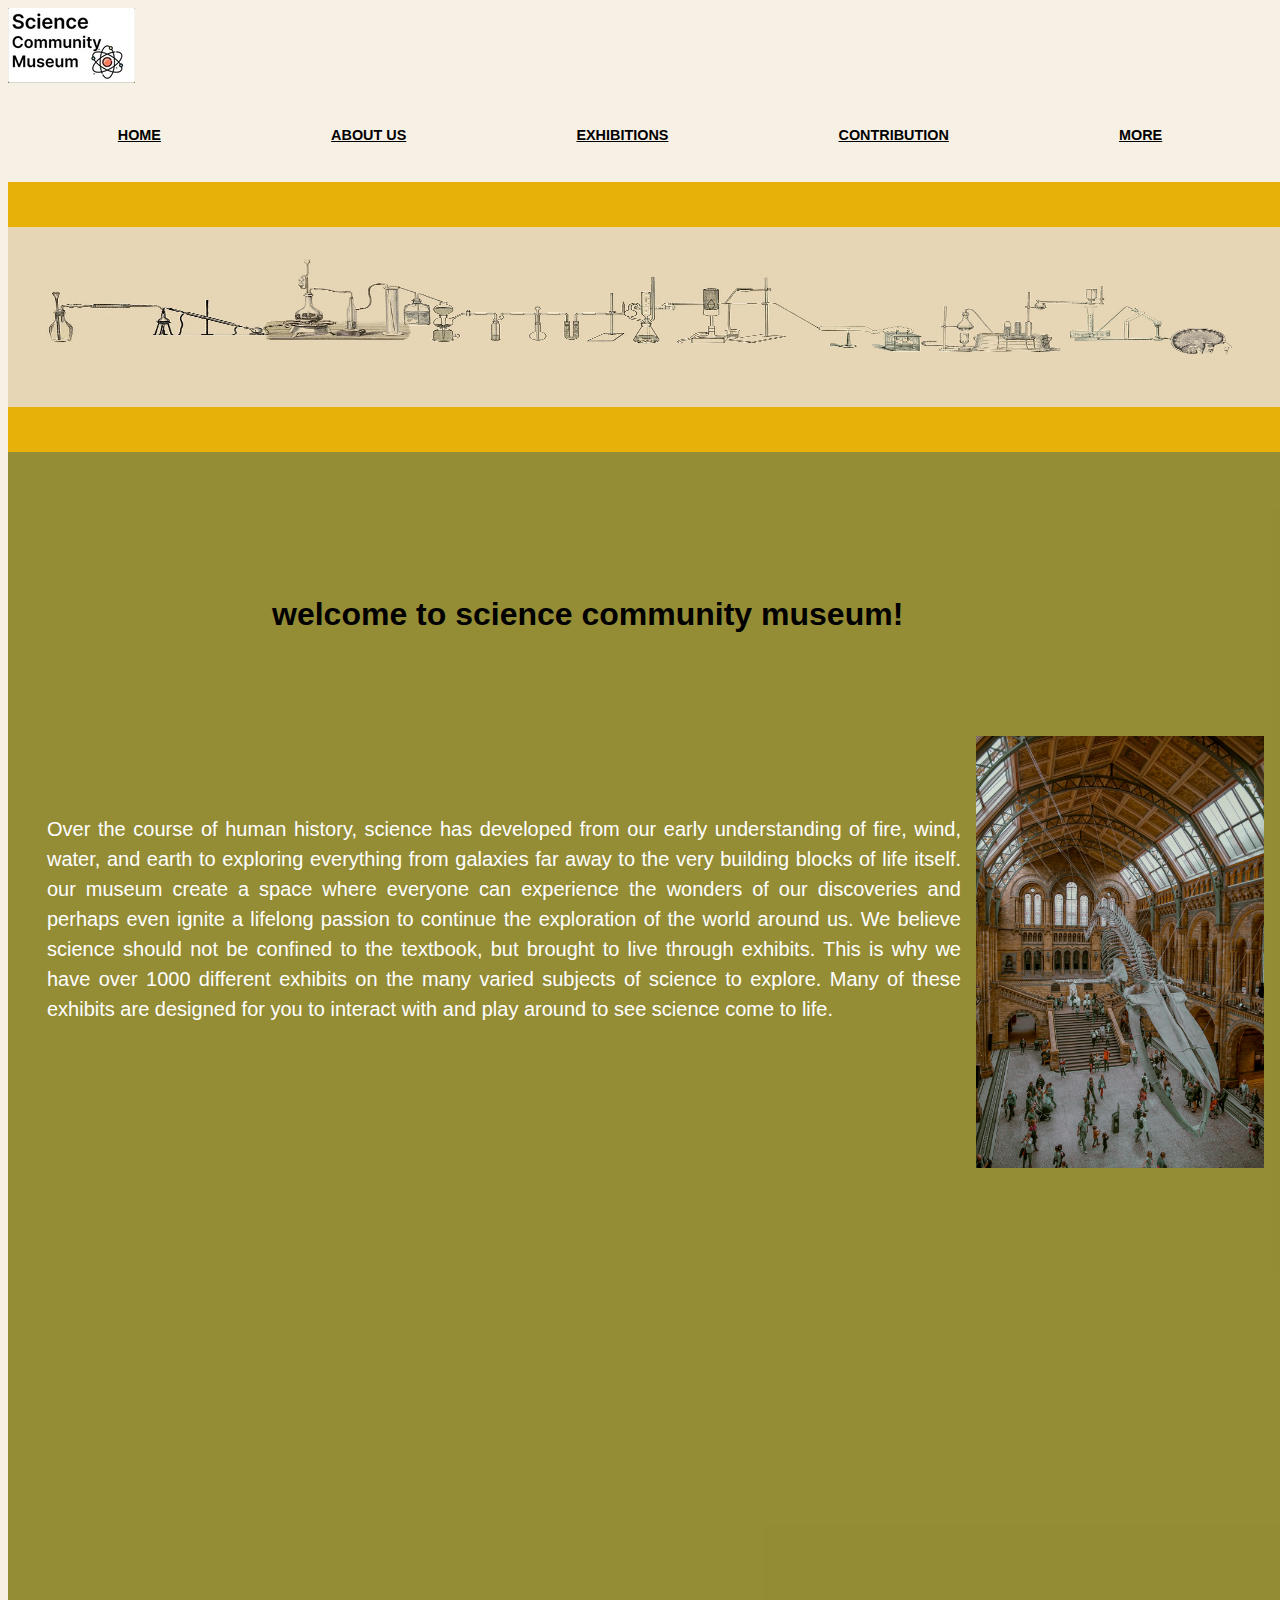
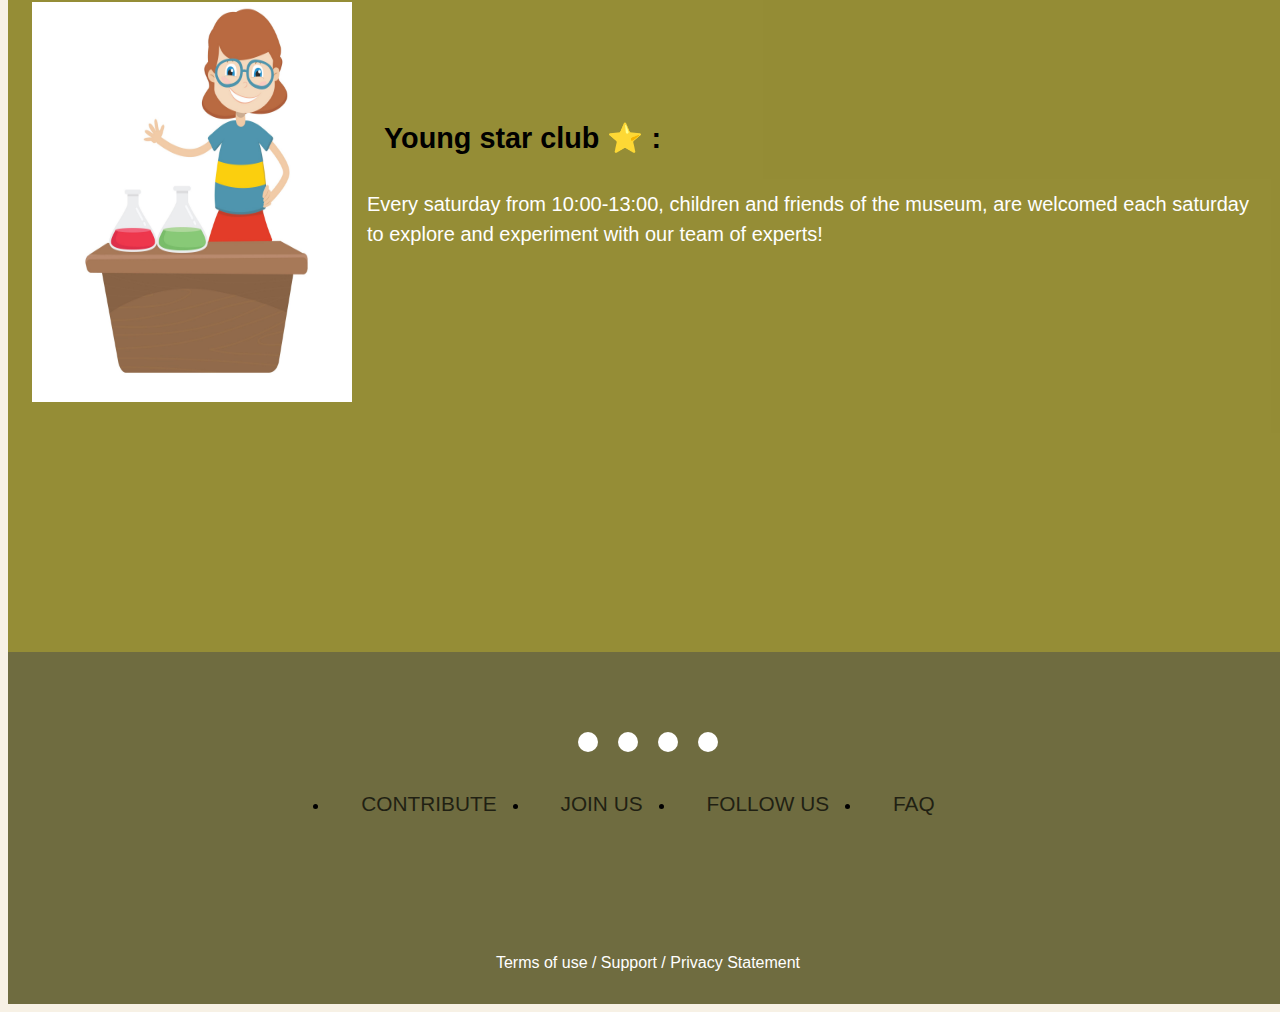
<file: index.html>
<!DOCTYPE html>
<html lang="en">
    <head>
        <meta charset="UTF-8" />
        <meta  name="viewport" content="width=device-width, initial-scale=1.0"/>
        <meta name="description" content="welcome to science community museum">
        <link rel="stylesheet" type="text/css" href="./css/style.css"/>
        <link rel="stylesheet" href="https://cdnjs.cloudflare.com/ajax/libs/font-awesome/6.5.1/css/all.min.css" integrity="sha512-DTOQO9RWCH3ppGqcWaEA1BIZOC6xxalwEsw9c2QQeAIftl+Vegovlnee1c9QX4TctnWMn13TZye+giMm8e2LwA==" crossorigin="anonymous" referrerpolicy="no-referrer" />
        <script type="module" src="main.js"></script>
        <title> HOME</title>
    </head>

    <body>
        <header>
            <div class="logo-container">
              <img src="./assets_images/museum-logo-2.jpg" alt="Science Logo" class="header-img">
            </div>
            <nav class="banner">
                <a href="index.html" class="banner-button">HOME</a>
                <a href="contact.html" class="banner-button">ABOUT US</a>
                <a href="exibithion.html" class="banner-button">EXHIBITIONS</a>
                <a href="contribution.html" class="banner-button">CONTRIBUTION</a>
                <a href="documents.html" class="banner-button">MORE</a>
                
            </nav>
        </header>
       
        <!--the page banner-->
        <main>
           <section>
              <div class="container">
                    <img src="./assets_images/lab-512503_1920.jpg" alt="the tools evolution in science, from taught to result" class="container-div-img" >
                </div>
            </section>
            <!--main content-->
            <section>
                <article class="main-content">
                    <h2> welcome to science community museum!</h2>
                    <p class="container-text">
                        Over the course of human history, science has developed from our early understanding of fire, wind, water, and earth to exploring everything from galaxies far away to the very building blocks of life itself.
                        our museum create a space where everyone can experience the wonders of our discoveries and perhaps even ignite a lifelong passion to continue the exploration of the world around us.
                        We believe science should not be confined to the textbook, but brought to live through exhibits. This is why we have over 1000 different exhibits on the many varied subjects of science to explore. Many of these exhibits are designed for you to interact with and play around to see science come to life.
                   </p>
                   <img src="./assets_images/toa-heftiba-412579.jpg" alt="skeleton of a prehistoric amphibien,exhibited on the ceiling of a museum" class="img-section-s">
                </article>
            </section>
        <!--section2 main Content-->
            <section>
                <article class="main-content">
                      <img src="./assets_images/teacher-2816112.jpg" alt="animation image of a colorful girl, making a science experiment" class="img-section-l">
                      <h3>Young star club ⭐️ :</h3>
                      <p class="container-text">
                         Every saturday  from 10:00-13:00, children and friends of the museum, are welcomed each saturday to explore and experiment with our team of experts!
                      </p>
                </article>
            </section>
        </main>
        <!--the footer-->
        <footer>
            <div class="footer">
                <!--<img src="../assets_images/museum logo.jpg" alt="museum logo">-->
            </div>
            <div class="footer-container">
                <div class="socialIcons">
                    <a href=""><i class="fa-brands fa-facebook"></i></a>
                    <a href=""><i class="fa-brands fa-instagram"></i></a>
                    <a href=""><i class="fa-brands fa-youtube"></i></a>
                    <a href=""><i class="fa-brands fa-twitter"></i></a>
                </div>
                <div class="footerNav">
                    <ul>
                         <li><a href="">CONTRIBUTE</a></li>
                         <li><a href="">JOIN US</a></li>
                         <li><a href="">FOLLOW US</a></li>
                         <li><a href="">FAQ</a></li>
                    </ul>
                </div>  
            </div>
            <div class="footerBottom">
                <p>Terms of use /  Support / Privacy Statement </p>
            </div>
        </footer>
    </body>







</html>
</file>
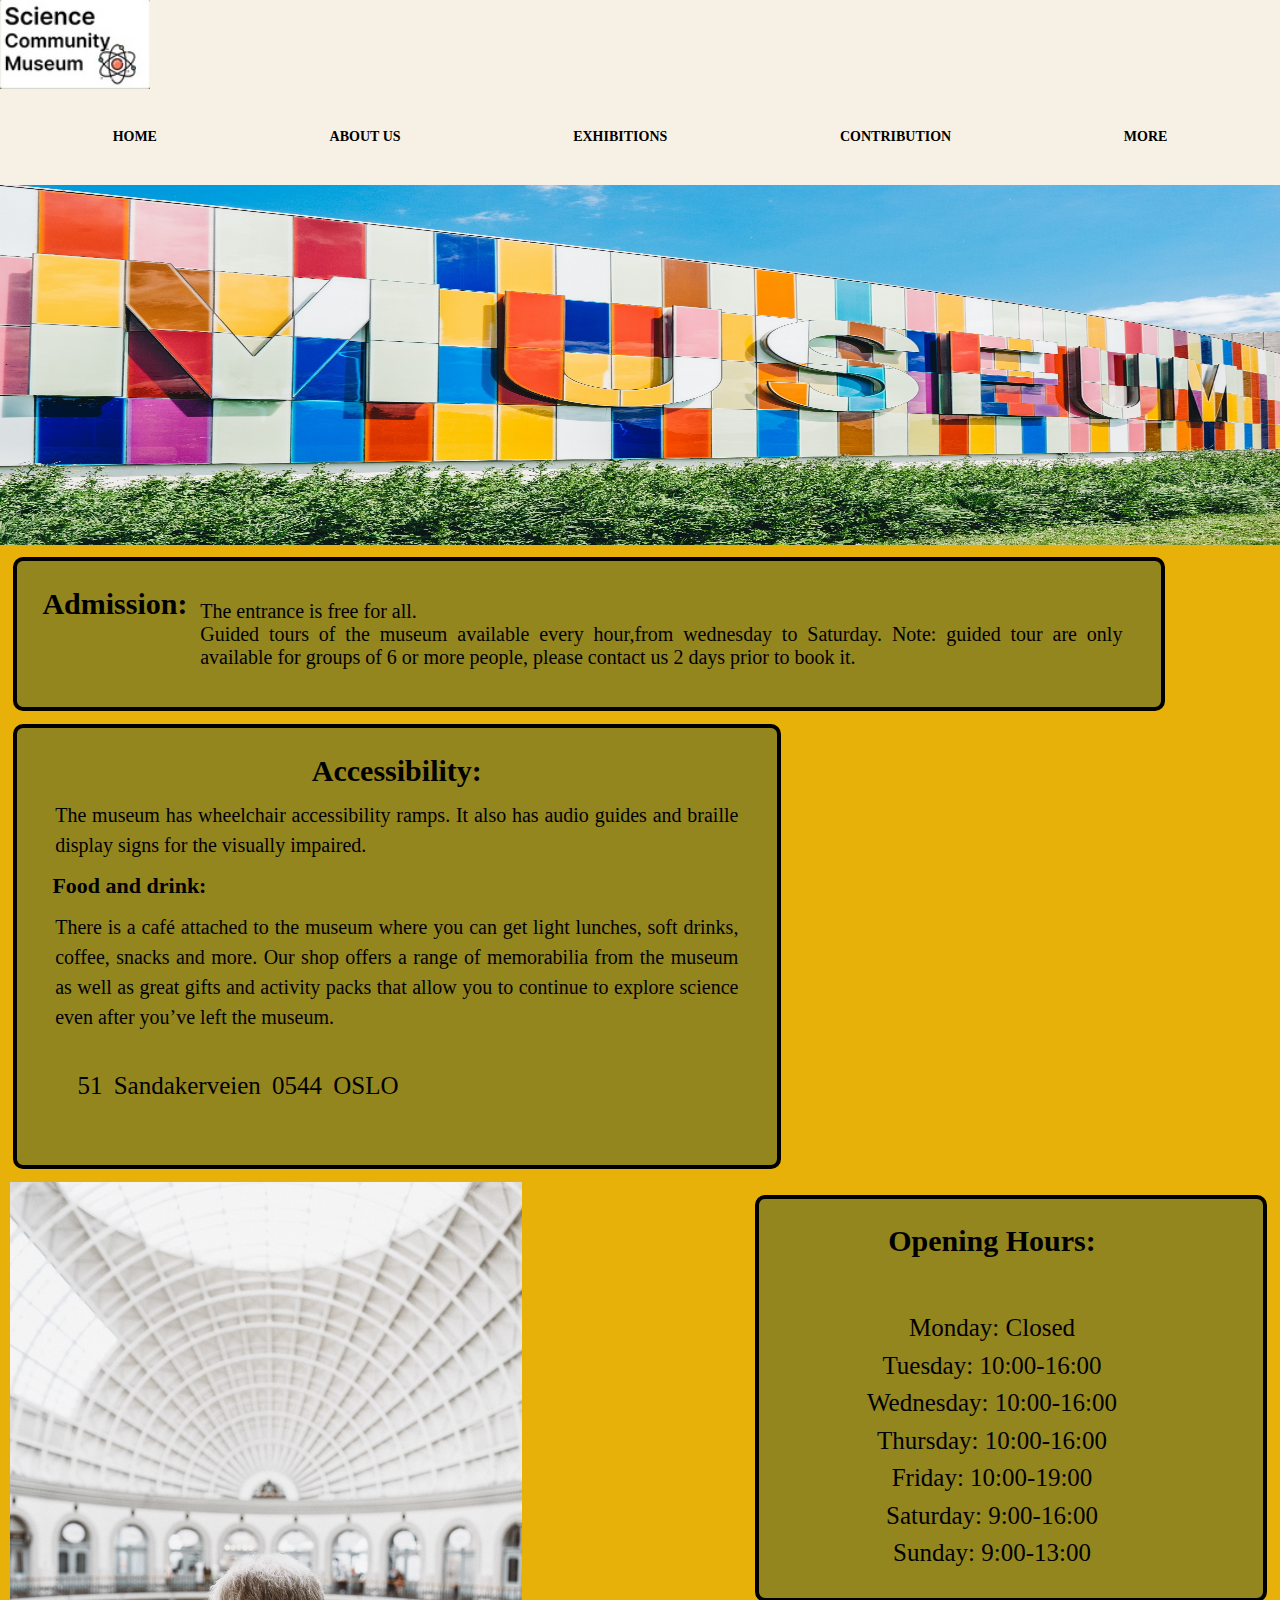
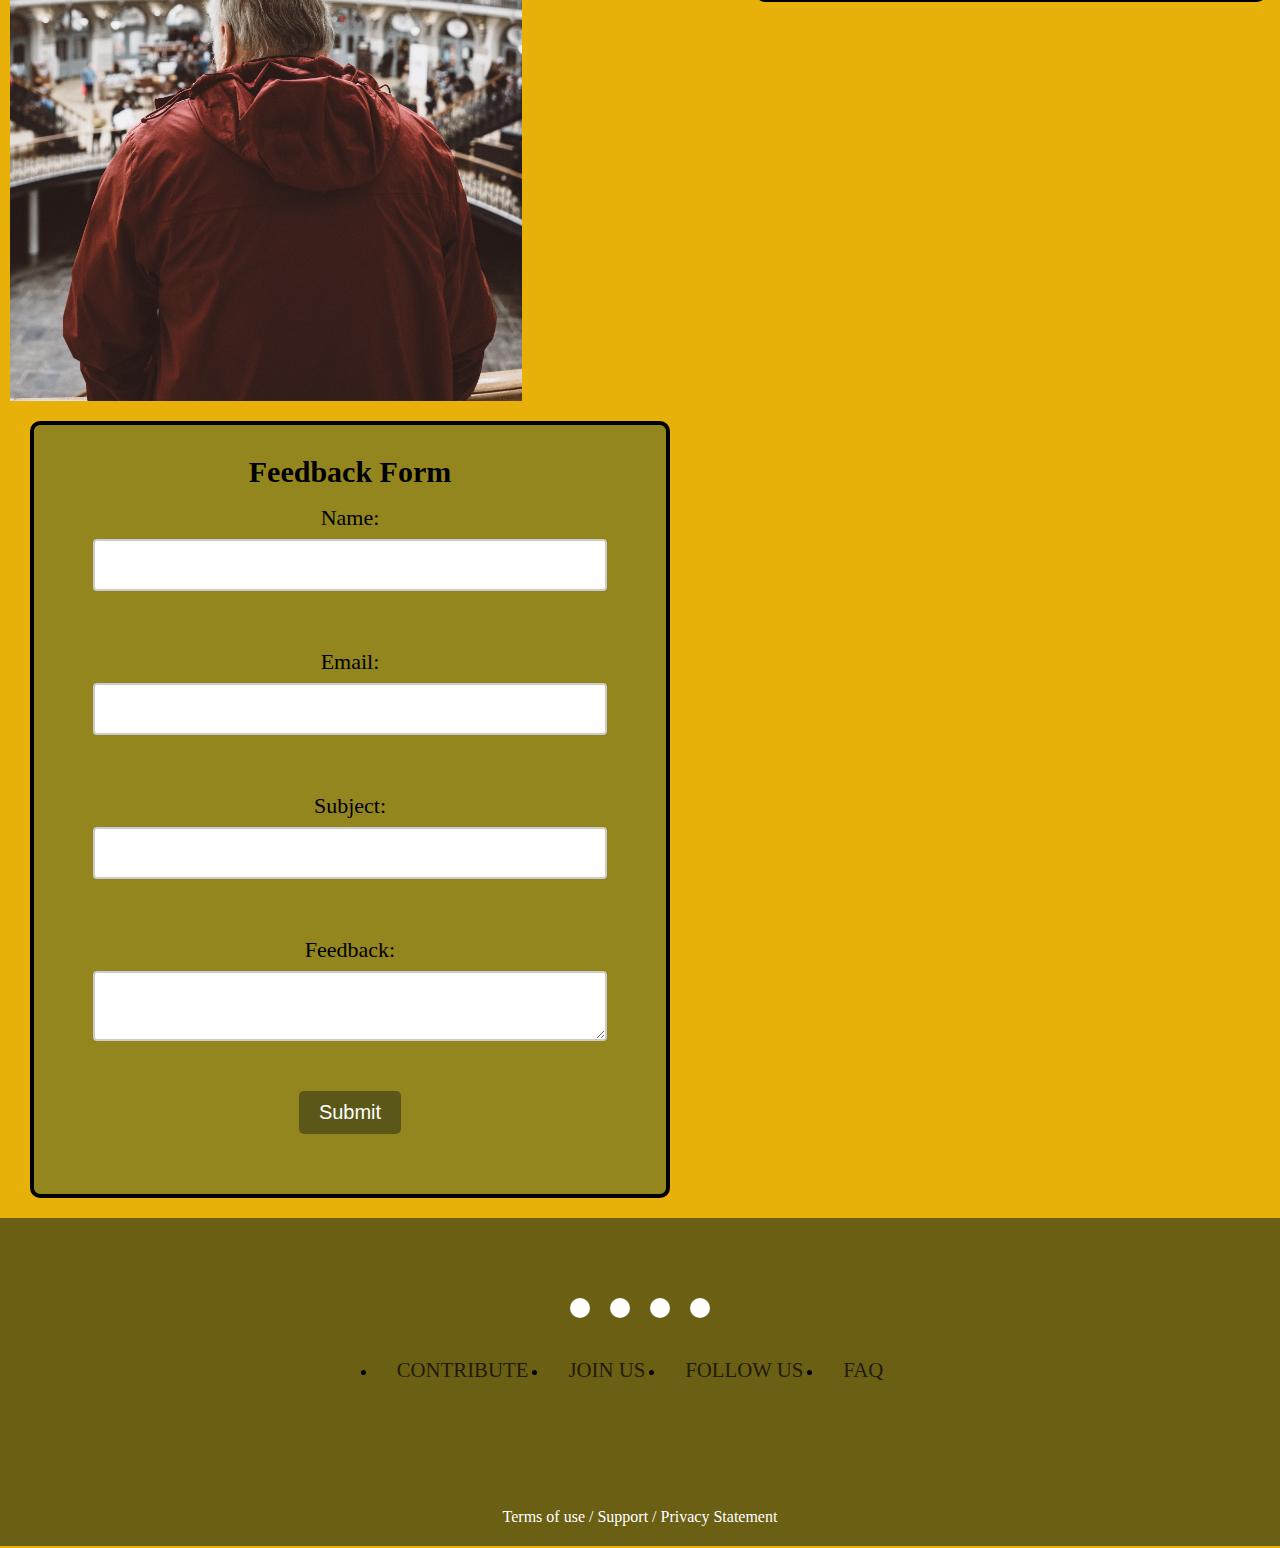
<file: contact.html>
<!DOCTYPE html>
<html lang="en">
    <head>
        <meta charset="UTF-8" />
        <meta  name="viewport" content="width=device-width, initial-scale=1.0"/>
        <meta name="description" content="Information">
        <link rel="stylesheet" type="text/css" href="./css/contact.css"/>
        <link rel="stylesheet" href="https://cdnjs.cloudflare.com/ajax/libs/font-awesome/6.5.1/css/all.min.css" integrity="sha512-DTOQO9RWCH3ppGqcWaEA1BIZOC6xxalwEsw9c2QQeAIftl+Vegovlnee1c9QX4TctnWMn13TZye+giMm8e2LwA==" crossorigin="anonymous" referrerpolicy="no-referrer" />
        <title> Contact Us</title>
        <script type="module" src="main.js"></script>
    </head>
    <body>
    
    <header>
        <div class="logo-container">
            <img src="./assets_images/museum-logo-2.jpg" alt="science community museum logo" class="header-img" />
        </div>
        <nav class="banner">
            <a href="index.html" class="banner-button">HOME</a>
            <a href="contact.html" class="banner-button">ABOUT US</a>
            <a href="exibithion.html" class="banner-button">EXHIBITIONS</a>
            <a href="contribution.html" class="banner-button">CONTRIBUTION</a>
            <a href="documents.html" class="banner-button">MORE</a>
            
        </nav>
    </header>
   <!--<body>--> 
    <section>
       <div class="museum-container">
            <img src="./assets_images/scott-webb-102825.jpg" alt="multicolor museum facade" class="img-facade">
        </div>
    </section>
            <div class="text-box-container-a">
                <h2>Admission:</h2>
                <p>
                    The entrance is free for all.<br>
                    Guided tours of the museum available every hour,from wednesday to Saturday.
                    Note: guided tour are only available for groups of 6 or more people, please  contact us 2 days prior to book it.
                </p>
            </div>
            <div class="text-box-container-b">
                <h2>Accessibility:</h2>
                <p> 
                    The museum has wheelchair accessibility ramps. It also has audio guides and braille display signs for the visually impaired.<br> 
                </p>
                <h3>Food and drink:</h3>
                <p>
                    There is a café attached to the museum where you can get light lunches, soft drinks, coffee, snacks and more.
                    Our shop offers a range of memorabilia from the museum as well as great gifts and activity packs that allow you to continue to explore science even after you’ve left the museum.
                </p>
                <div class="text-icon">
                    <i class='fas fa-map-marker-alt' ></i>
                    <p> 51 Sandakerveien
                        0544 OSLO
                    </p>
                </div>
            </div>
            <div class="text-box-container-c">
                <h2>Opening Hours:</h2>
                <p> 
                    Monday: Closed <br>
                    Tuesday: 10:00-16:00 <br>
                    Wednesday: 10:00-16:00 <br>
                    Thursday: 10:00-16:00 <br>
                    Friday: 10:00-19:00 <br>
                    Saturday: 9:00-16:00 <br>
                    Sunday: 9:00-13:00 <br>
                </p>
            </div>
            <div class="img-museum">
                <img src="./assets_images/luke-ellis-craven-400722.jpg" alt="we see an older man standing form the back " class="img-man">
            </div>

        <section class="form">
            <div class="form-container">
                <h2>Feedback Form</h2>
                <form action="/submit-form" method="post">
                        <div class="form-group">
                            <label for="name">Name:</label>
                            <input type="text" id="name" name="name" required>
                        </div>
                        <div class="form-group">
                            <label for="email">Email:</label>
                            <input type="email" id="email" name="email" required>
                        </div>
                        <div class="form-group">
                            <label for="subject">Subject:</label>
                            <input type="subject" id="subject" name="subject" required>
                        </div>
                        <div class="form-group">
                            <label for="feedback">Feedback:</label>
                            <textarea id="feedback" name="feedback" required></textarea>
                        </div>
                        <div class="form-group">
                            <input type="submit" value="Submit" class="submit-button">
                        </div>
                    </form>
                </div>
            
            </div>
        </section>



  <!--the footer-->
  <footer>
    <div class="footer">
        <!--<img src="../assets_images/museum logo.jpg" alt="museum logo">-->
    </div>
    <div class="footer-container">
        <div class="socialIcons">
            <a href=""><i class="fa-brands fa-facebook"></i></a>
            <a href=""><i class="fa-brands fa-instagram"></i></a>
            <a href=""><i class="fa-brands fa-youtube"></i></a>
            <a href=""><i class="fa-brands fa-twitter"></i></a>
        </div>
        <div class="footerNav">
            <ul>
                 <li><a href="">CONTRIBUTE</a></li>
                 <li><a href="">JOIN US</a></li>
                 <li><a href="">FOLLOW US</a></li>
                 <li><a href="">FAQ</a></li>
            </ul>
        </div>  
    </div>
    <div class="footerBottom">
        <p>Terms of use /  Support / Privacy Statement </p>
    </div>
</footer>
</body>

</html>
</file>
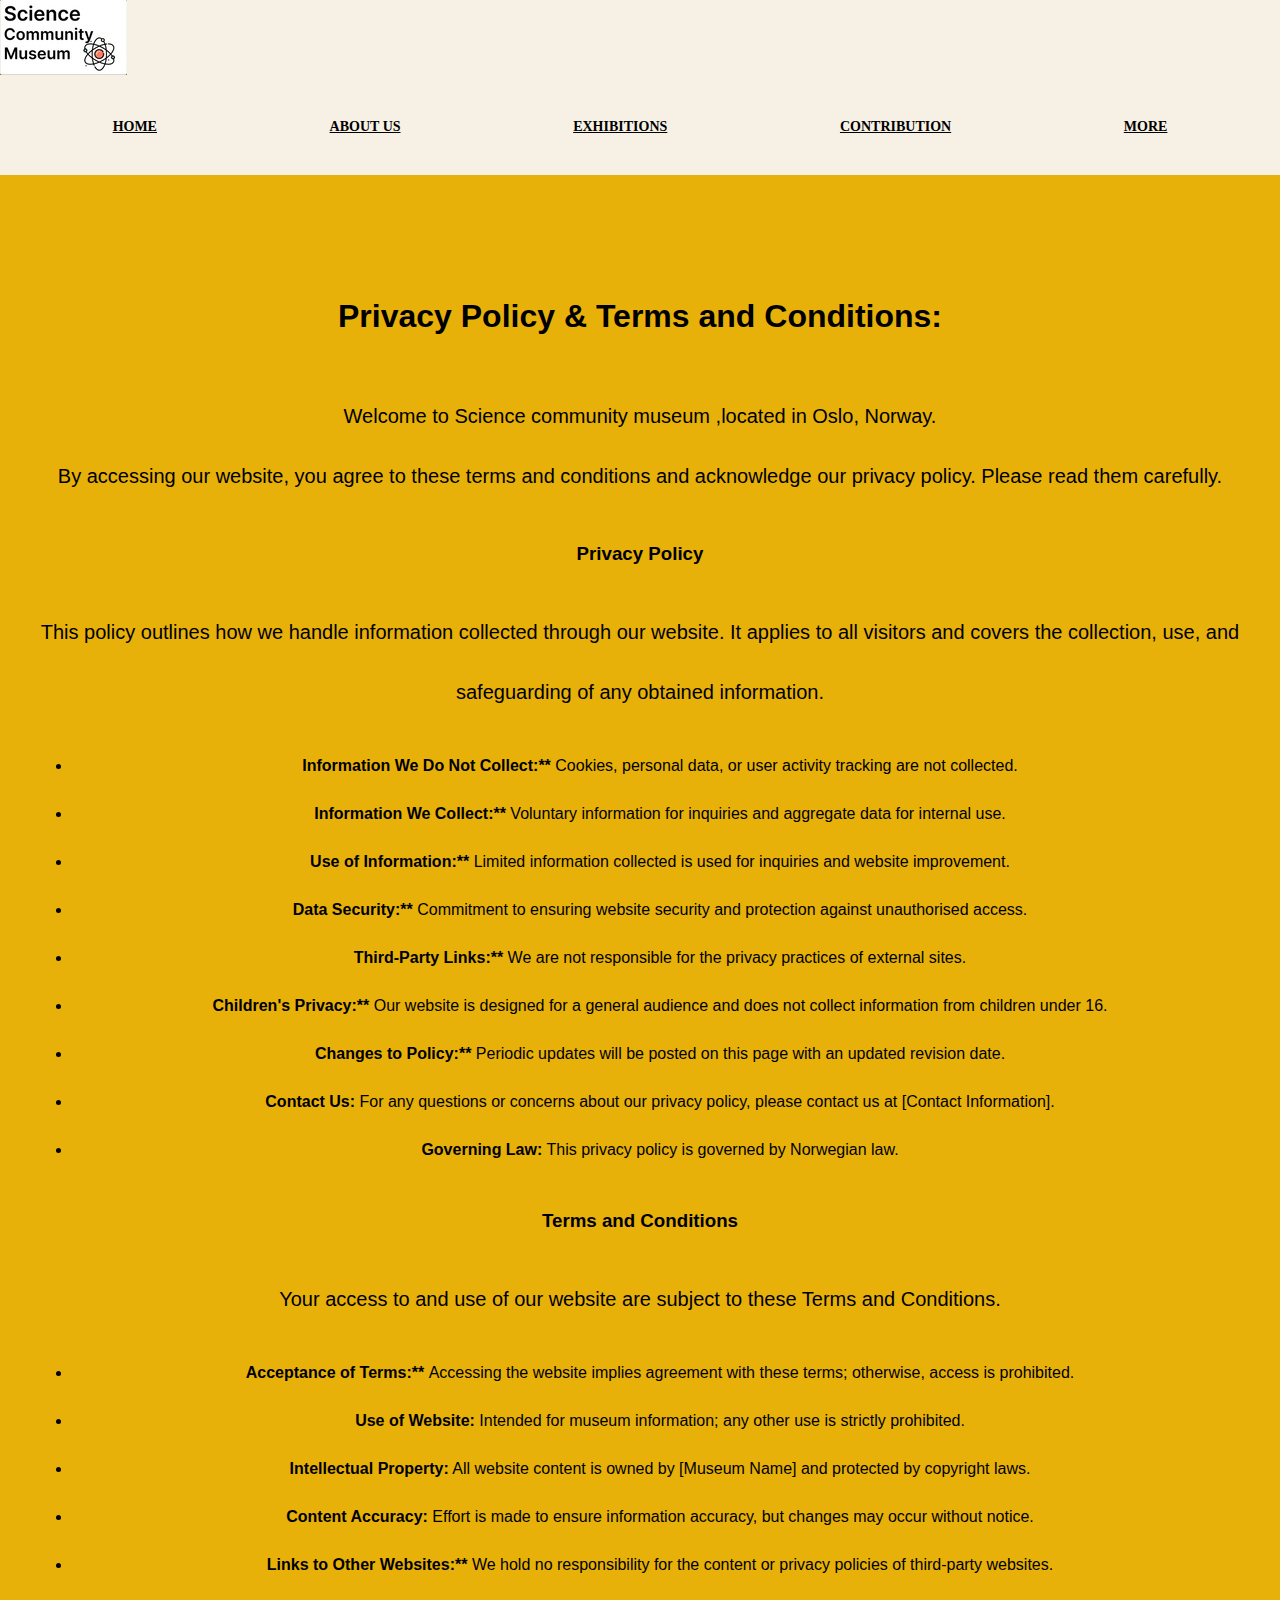
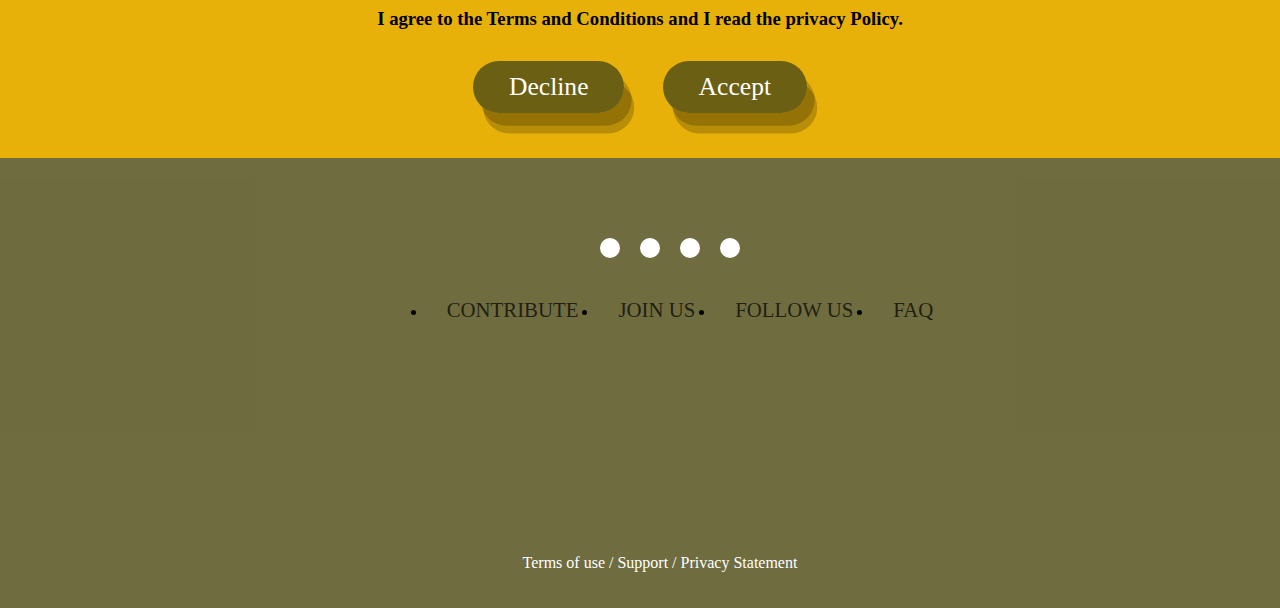
<file: documents.html>
<!DOCTYPE html>
<html lang="en">
    <head>
        <meta charset="UTF-8" />
        <meta  name="viewport" content="width=device-width, initial-scale=1.0"/>
        <meta name="description" content="museum's Terms and conditions">
        <title> CONTACT US</title>
        <link rel="stylesheet" type="text/css" href="./css/documents.css"/>
        <link rel="stylesheet" href="https://cdnjs.cloudflare.com/ajax/libs/font-awesome/6.5.1/css/all.min.css" integrity="sha512-DTOQO9RWCH3ppGqcWaEA1BIZOC6xxalwEsw9c2QQeAIftl+Vegovlnee1c9QX4TctnWMn13TZye+giMm8e2LwA==" crossorigin="anonymous" referrerpolicy="no-referrer" />
        <script type="module" src="main.js"></script>
    </head>
    <body>
        <header>
            <img src="./assets_images/museum-logo-2.jpg" alt="Science Logo" class="header-img">
            <div class="nav-div">
            <nav class="banner">
                <a href="index.html" class="banner-button">HOME</a>
                <a href="contact.html" class="banner-button">ABOUT US</a>
                <a href="exibithion.html" class="banner-button">EXHIBITIONS</a>
                <a href="contribution.html" class="banner-button">CONTRIBUTION</a>
                <a href="documents.html" class="banner-button">MORE</a>
                
            </nav>
            </div>
        </header>
        <main>
            <article class="texts">
                <h1>Privacy Policy & Terms and Conditions:</h1>
                <p>
                    Welcome to Science community museum ,located in Oslo, Norway.<br>By accessing our website, you agree to these terms and conditions and acknowledge our privacy policy. Please read them carefully.
                </p>
                <section class="terms">
                    <h3>Privacy Policy</h3>
                    <p> 
                        This policy outlines how we handle information collected through our website. It applies to all visitors and covers the collection, use, and safeguarding of any obtained information.
                    </p>
                    <ul>
                        <li><strong>Information We Do Not Collect:**</strong>  Cookies, personal data, or user activity tracking are not collected.</li>
                        <li><strong>Information We Collect:**</strong> Voluntary information for inquiries and aggregate data for internal use.</li>
                        <li><strong>Use of Information:**</strong> Limited information collected is used for inquiries and website improvement.</li>
                        <li><strong>Data Security:**</strong> Commitment to ensuring website security and protection against unauthorised access.</li>
                        <li><strong>Third-Party Links:**</strong> We are not responsible for the privacy practices of external sites.</li>
                        <li><strong>Children's Privacy:**</strong> Our website is designed for a general audience and does not collect information from children under 16.</li>
                        <li><strong>Changes to Policy:**</strong> Periodic updates will be posted on this page with an updated revision date.</li>
                        <li><strong>Contact Us:</strong> For any questions or concerns about our privacy policy, please contact us at [Contact Information].</li>
                        <li><strong>Governing Law:</strong>  This privacy policy is governed by Norwegian law.</li>

                    </ul>
                </section>
                <section class="terms">
                    <h3>Terms and Conditions</h3>
                    <p>
                        Your access to and use of our website are subject to these Terms and Conditions.
                    </p>
                    <ul>
                        <li><strong> Acceptance of Terms:** </strong> Accessing the website implies agreement with these terms; otherwise, access is prohibited.</li>
                        <li><strong> Use of Website:</strong> Intended for museum information; any other use is strictly prohibited.</li>
                        <li><strong> Intellectual Property:</strong> All website content is owned by [Museum Name] and protected by copyright laws.</li>
                        <li><strong> Content Accuracy:</strong> Effort is made to ensure information accuracy, but changes may occur without notice.</li>
                        <li><strong> Links to Other Websites:**</strong> We hold no responsibility for the content or privacy policies of third-party websites.</li>
                    </ul>
                </section>
            </article>

                <section2>
                    <h3>I agree to the Terms and Conditions and I read the privacy Policy. </h3>
                        <div class="button-container">
                           <div class="decline-btn">Decline</div>
                          <div class="accept-btn">Accept</div>
                        </div>
                </section2>
        </main>

        <footer>
            <div class="footer">
                <!--<img src="../assets_images/museum logo.jpg" alt="museum logo">-->
            </div>
            <div class="footer-container">
                <div class="socialIcons">
                    <a href=""><i class="fa-brands fa-facebook"></i></a>
                    <a href=""><i class="fa-brands fa-instagram"></i></a>
                    <a href=""><i class="fa-brands fa-youtube"></i></a>
                    <a href=""><i class="fa-brands fa-twitter"></i></a>
                </div>
                <div class="footerNav">
                    <ul>
                         <li><a href="">CONTRIBUTE</a></li>
                         <li><a href="">JOIN US</a></li>
                         <li><a href="">FOLLOW US</a></li>
                         <li><a href="">FAQ</a></li>
                    </ul>
                </div>  
            </div>
            <div class="footerBottom">
                <p>Terms of use /  Support / Privacy Statement </p>
            </div>
        </footer>
</html>
</file>
<file: css/style.css>
*{
    margin: 0;
    padding: 0;
    box-sizing: border-box;
}
.root{
    font-size: 1rem;
}
body{
    font-family: Verdana, Geneva, Tahoma, sans-serif;
    background-color:#F7F1E5;
    width: 100%;
    height: auto; 
    padding: 0.5rem;
}
/* top header */
.header {
   display: flex;
   justify-content: space-between;
   align-items: center;
   padding: 0.6rem 10%;
   width: 100vw;
   height:3.7rem;
}

/* menu section */

nav {
    display: flex;
    flex-flow: row nowrap;
    justify-content: space-evenly;
    background-color: #F7F1E5;
}
.nav a {
   text-align: center;
   cursor: pointer;
   border-left: 1px;
   text-transform: uppercase;
   text-decoration: none;
   padding: 0.25rem 0.5rem;
   
   
}

.nav-banner{

    display: flex;
    flex-flow: row nowrap;
    justify-content: space-evenly;
    padding: 10px;
    align-items: center;
    justify-content: flex-end;
    height: 1.8rem;
    width: 7.5rem ;
}

.banner-buttons-div{
   width: 6.25rem;
    display: flex;
    align-items: center;

} 

.banner a {
   border-radius: 5px;
   color: black;
   font-size: 0.9rem;
   font-weight: bold;
   padding: 0.6rem 1.9rem;
   text-align: center;
   transition: background-color 0.3s ease;
   margin-right: 2.1rem;
   margin: 30px;
   justify-content: space-evenly;
   
}


.banner-button:hover {
    background-color: #898121E5;
}

/* container */

.container{
    width: 100vw;
    height: 30vh;
    align-items: center;
    display: flex;
   background-color: #e7b10a;
    
}
/* main content */

.main-content{
   background-color: #898121E5;
   height: auto;
   width: 100vw;
   display: flex;
   justify-content: space-between;
   align-items: center;
   padding: 1.5rem;
   text-align: center;
}
.main-content-img{
    max-width: 100%;
    height: auto;

}
.main-content h2{
    font-size: 2rem;
    margin-bottom: 35vw;
    text-align: center;
    margin-block-start: -8rem;
    display: inline-flex;
    margin-left: 15rem;
   
}
    
.main-content-p{
flex: 1;
text-align: justify;
padding: 2rem;

}
/* image */
.container-div-img{
    width: 100vw;
    height: 20vh;
    display: flex;
}
.img-section{
   /* max-height: 150px;*/
    width: 80px;
    height: 250px;
    display: inline; 
   /* justify-content: flex-end;*/ 
}
.img-section-s{
    width: 18rem;
    height: auto;
    position: relative;
    margin-top: 100px;
}
.img-section-l{
    width: 20rem;
    height: 25rem;
    position: relative;
}
.container-text{
    font-family: Verdana, Geneva, Tahoma, sans-serif;
    align-items: relative;
    color: #fff;
    font-size: 20px;
    text-align: justify;
    text-align: ;
}
.main-content h3{
    text-align: center;
    font-size: 1.8rem;
    margin-left: 1rem;
    margin-bottom: 3rem;
    line-height: 1.5;
    text-align: justify;
   display: inline-block;
}
.main-content p{
    display: flex;
    margin-top: 50px;
    justify-content: center;
    text-align: justify;
    line-height: 1.5;
    margin: 15px;
    margin-top: 3rem;
}

/* footer section */
.footer{
    
    display: flex;
    justify-content: center;
    align-items: center;
}
.footer-container{
    width: 100vw;
    height: 30vh;
    padding: 70px 30px 20px;
    background-color: #4C4B16CC;
}
.socialIcons{
    display: flex;
    justify-content: center;
}
.socialIcons a {
    text-decoration: none;
    padding: 10px;
    background-color: white;
    margin: 10px;
    border-radius: 50%;
}
.socialIcons a i{
    font-size: 2em;
    color: #898121E5;
    opacity: 0.9;
}
/* hover effect on social media Icons*/
.socialIcons a:hover{
    background-color: #898121E5;
    transition: 0.5s;
}
.socialIcons a:hover i{
    color: white;
    transition: 0.5s;
}
.footerNav{
    margin: 30px 0;
}
.footerNav ul{
    display: flex;
    justify-content: center;
}
.footerNav ul li a{
    color: black;
    margin: 2rem;
    text-decoration: none;
    font-size: 1.3em;
    opacity: 0.7;
    transition: 0.5s;
}
.footerNav ul li a:hover{
opacity: 0.5;
}
.footerBottom{
    width: 100vw;
    background-color: #4C4B16CC;
    padding: 2rem;
    text-align: center;
}
.footerBottom p{
    color: white;
}

/* documents.html styling*/
main
article{
    margin: 0;
    padding: 0;
    padding-top: 25px;
    justify-content: center;
    text-align: center;
    min-height: 100vh;

}
button{
    align-items: center;
    justify-content: center;
    display: flexbox;
}
button red-btn{
    display: flex;
    justify-content: center;
}


/* Media Queries (for tablet and mobile) */
@media screen and (min-width: 768px) and (max-width: 1023px){
    *{
        margin: 0;
        padding: 0;
        box-sizing: border-box;
    }
    .root{
        font-size: 1rem;
    }
    body{
        font-family: Verdana, Geneva, Tahoma, sans-serif;
        background-color:#F7F1E5;
        width: 100%;
        height: auto; 
        padding: 0.5rem;
    }
    /* top header */
    .header {
       display: flex;
       justify-content: space-between;
       align-items: center;
       padding: 0.6rem 10%;
       width: 100vw;
       height:3.7rem;
    }
    
    /* menu section */
    
    nav {
        display: flex;
        flex-flow: row nowrap;
        justify-content: space-evenly;
        background-color: #F7F1E5;
    }
    .nav a {
       text-align: center;
       cursor: pointer;
       border-left: 1px;
       text-transform: uppercase;
       text-decoration: none;
       padding: 0.25rem 0.5rem;
       
       
    }
    
    .nav-banner{
    
        display: flex;
        flex-flow: row nowrap;
        justify-content: space-evenly;
        padding: 10px;
        align-items: center;
        justify-content: flex-end;
        height: 1.8rem;
        width: 7.5rem ;
    }
    
    .banner-buttons-div{
       width: 6.25rem;
        display: flex;
        align-items: center;
    
    } 
    
    .banner a {
       border-radius: 5px;
       color: black;
       font-size: 0.9rem;
       font-weight: bold;
       padding: 0.6rem 1.9rem;
       text-align: center;
       transition: background-color 0.3s ease;
       margin-right: 2.1rem;
       margin: 30px;
       justify-content: space-evenly;
       
    }
    
    
    .banner-button:hover {
        background-color: #898121E5;
    }
    
    /* container */
    
    .container{
        width: 100vw;
        height: 30vh;
        align-items: center;
        display: flex;
       background-color: #e7b10a;
        
    }
    /* main content */
    
    .main-content{
       background-color: #898121E5;
       height: auto;
       width: 100vw;
       display: flex;
       justify-content: space-between;
       align-items: center;
       padding: 1.5rem;
    }
    .main-content-img{
        max-width: 100%;
        height: auto;
    
    }
    .main-content h2{
        font-size: 2rem;
        margin-bottom: 35vw;
        text-align: center;
        margin-block-start: -8rem;
        position: absolute;
        margin-left: 15rem;
       
    }
        
    .main-content-p{
    flex: 1;
    text-align: justify;
    padding: 2rem;
    
    }
    /* image */
    .container-div-img{
        width: 100vw;
        height: 20vh;
        display: flex;
    }
    .img-section{
       /* max-height: 150px;*/
        width: 80px;
        height: 250px;
        display: inline; 
       /* justify-content: flex-end;*/ 
    }
    .img-section-s{
        width: 18rem;
        height: auto;
        position: relative;
        margin-top: 100px;
    }
    .img-section-l{
        width: 20rem;
        height: 25rem;
        position: relative;
    }
    .container-text{
        font-family: Verdana, Geneva, Tahoma, sans-serif;
        align-items: relative;
        color: #fff;
        font-size: 20px;
        text-align: justify;
    }
    .main-content h3{
        text-align: center;
        font-size: 1.8rem;
        margin-left: 1rem;
        margin-bottom: 3rem;
        line-height: 1.5;
        margin-block-start: -5rem;
        position: absolute;
        margin-left: 22rem;
    }
    .main-content p{
        display: flex;
        margin-top: 50px;
        justify-content: center;
        text-align: justify;
        line-height: 1.5;
        margin: 15px;
        margin-top: 3rem;
    }
    
    /* footer section */
    .footer{
        
        display: flex;
        justify-content: center;
        align-items: center;
    }
    .footer-container{
        width: 100vw;
        height: 30vh;
        padding: 70px 30px 20px;
        background-color: #4C4B16CC;
    }
    .socialIcons{
        display: flex;
        justify-content: center;
    }
    .socialIcons a {
        text-decoration: none;
        padding: 10px;
        background-color: white;
        margin: 10px;
        border-radius: 50%;
    }
    .socialIcons a i{
        font-size: 2em;
        color: #898121E5;
        opacity: 0.9;
    }
    /* hover effect on social media Icons*/
    .socialIcons a:hover{
        background-color: #898121E5;
        transition: 0.5s;
    }
    .socialIcons a:hover i{
        color: white;
        transition: 0.5s;
    }
    .footerNav{
        margin: 30px 0;
    }
    .footerNav ul{
        display: flex;
        justify-content: center;
    }
    .footerNav ul li a{
        color: black;
        margin: 2rem;
        text-decoration: none;
        font-size: 1.3em;
        opacity: 0.7;
        transition: 0.5s;
    }
    .footerNav ul li a:hover{
    opacity: 0.5;
    }
    .footerBottom{
        width: 100vw;
        background-color: #4C4B16CC;
        padding: 2rem;
        text-align: center;
    }
    .footerBottom p{
        color: white;
    }
    
    /* documents.html styling*/
    main
    article{
        margin: 0;
        padding: 0;
        padding-top: 25px;
        justify-content: center;
        text-align: center;
        min-height: 100vh;
    
    }
    button{
        align-items: center;
        justify-content: center;
        display: flexbox;
    }
    button red-btn{
        display: flex;
        justify-content: center;
    }
    
}


/* desktop */
@media screen and (min-width: 1280px){
    *{
        margin: 0;
        padding: 0;
        box-sizing: border-box;
    }
    .root{
        font-size: 1rem;
    }
    body{
        font-family: Verdana, Geneva, Tahoma, sans-serif;
        background-color:#F7F1E5;
        width: 100%;
        height: auto; 
        padding: 0.5rem;
    }
    /* top header */
    .header {
       display: flex;
       justify-content: space-between;
       align-items: center;
       padding: 0.6rem 10%;
       width: 100vw;
       height:3.7rem;
    }
    
    /* menu section */
    
    nav {
        display: flex;
        flex-flow: row nowrap;
        justify-content: space-evenly;
        background-color: #F7F1E5;
    }
    .nav a {
       text-align: center;
       cursor: pointer;
       border-left: 1px;
       text-transform: uppercase;
       text-decoration: none;
       padding: 0.25rem 0.5rem;
       
       
    }
    
    .nav-banner{
    
        display: flex;
        flex-flow: row nowrap;
        justify-content: space-evenly;
        padding: 10px;
        align-items: center;
        justify-content: flex-end;
        height: 1.8rem;
        width: 7.5rem ;
    }
    
    .banner-buttons-div{
       width: 6.25rem;
        display: flex;
        align-items: center;
    
    } 
    
    .banner a {
       border-radius: 5px;
       color: black;
       font-size: 0.9rem;
       font-weight: bold;
       padding: 0.6rem 1.9rem;
       text-align: center;
       transition: background-color 0.3s ease;
       margin-right: 2.1rem;
       margin: 30px;
       justify-content: space-evenly;
       
    }
    
    
    .banner-button:hover {
        background-color: #898121E5;
    }
    
    /* container */
    
    .container{
        width: 100vw;
        height: 30vh;
        align-items: center;
        display: flex;
       background-color: #e7b10a;
        
    }
    /* main content */
    
    .main-content{
       background-color: #898121E5;
       height: auto;
       width: 100vw;
       display: flex;
       justify-content: space-between;
       align-items: center;
       padding: 1.5rem;
    }
    .main-content-img{
        max-width: 100%;
        height: auto;
    
    }
    .main-content h2{
        font-size: 2rem;
        margin-bottom: 35vw;
        text-align: center;
        margin-block-start: -8rem;
        position: absolute;
        margin-left: 15rem;
       
    }
        
    .main-content-p{
    flex: 1;
    text-align: justify;
    padding: 2rem;
    
    }
    /* image */
    .container-div-img{
        width: 100vw;
        height: 20vh;
        display: flex;
    }
    .img-section{
       /* max-height: 150px;*/
        width: 80px;
        height: 250px;
        display: inline; 
       /* justify-content: flex-end;*/ 
    }
    .img-section-s{
        width: 18rem;
        height: auto;
        position: relative;
        margin-top: 100px;
    }
    .img-section-l{
        width: 20rem;
        height: 25rem;
        position: relative;
    }
    .container-text{
        font-family: Verdana, Geneva, Tahoma, sans-serif;
        align-items: relative;
        color: #fff;
        font-size: 20px;
        text-align: justify;
    }
    .main-content h3{
        text-align: center;
        font-size: 1.8rem;
        margin-left: 1rem;
        margin-bottom: 3rem;
        line-height: 1.5;
        margin-block-start: -5rem;
        position: absolute;
        margin-left: 22rem;
    }
    .main-content p{
        display: flex;
        margin-top: 50px;
        justify-content: center;
        text-align: justify;
        line-height: 1.5;
        margin: 15px;
        margin-top: 3rem;
    }
    
    /* footer section */
    .footer{
        
        display: flex;
        justify-content: center;
        align-items: center;
    }
    .footer-container{
        width: 100vw;
        height: 30vh;
        padding: 70px 30px 20px;
        background-color: #4C4B16CC;
    }
    .socialIcons{
        display: flex;
        justify-content: center;
    }
    .socialIcons a {
        text-decoration: none;
        padding: 10px;
        background-color: white;
        margin: 10px;
        border-radius: 50%;
    }
    .socialIcons a i{
        font-size: 2em;
        color: #898121E5;
        opacity: 0.9;
    }
    /* hover effect on social media Icons*/
    .socialIcons a:hover{
        background-color: #898121E5;
        transition: 0.5s;
    }
    .socialIcons a:hover i{
        color: white;
        transition: 0.5s;
    }
    .footerNav{
        margin: 30px 0;
    }
    .footerNav ul{
        display: flex;
        justify-content: center;
    }
    .footerNav ul li a{
        color: black;
        margin: 2rem;
        text-decoration: none;
        font-size: 1.3em;
        opacity: 0.7;
        transition: 0.5s;
    }
    .footerNav ul li a:hover{
    opacity: 0.5;
    }
    .footerBottom{
        width: 100vw;
        background-color: #4C4B16CC;
        padding: 2rem;
        text-align: center;
    }
    .footerBottom p{
        color: white;
    }
    
    /* documents.html styling*/
    main
    article{
        margin: 0;
        padding: 0;
        padding-top: 25px;
        justify-content: center;
        text-align: center;
        min-height: 100vh;
    
    }
    button{
        align-items: center;
        justify-content: center;
        display: flexbox;
    }
    button red-btn{
        display: flex;
        justify-content: center;
    }
    
}
</file>
<file: css/contact.css>
*{
    margin: 0;
    padding: 0;
    box-sizing: border-box;
   
}

body{
    align-items: center;
    background: #E7B10A;
}

.header {
    display: flex;
    justify-content: space-between;
    align-items: center;
    width: 100%;
    height: 20vh;
    background-color: #F7F1E5; 
}

.logo-container{
    background: #F7F1E5;
}
.header-img{
    width: 150px;
    height: auto;
    display: block;
}

/*nav bar*/
nav{
    display: flex;
    flex-flow: row nowrap;
    justify-content: space-evenly;
    background-color: #F7F1E5;
}
 
.nav a {
    text-align: center;
    cursor: pointer;
    border-left: 1px;
    text-transform: uppercase;
    text-decoration: none;
    padding: 0.25rem 0.5rem;
 }

.nav-banner{
 
    display: flex;
    flex-flow: row nowrap;
    justify-content: space-evenly;
    padding: 10px;
    align-items: center;
    justify-content: flex-end;
    height: 10vh;
    width: 30vh ;
}

.banner-buttons-div{
    width: 100px;
    display: flex;
    align-items: center;

 } 

.banner-button{
    background-color: #F7F1E5;
    border-radius: 5px;
    color: black;
    font-size: 14px;
    font-weight: bold;
    padding: 10px 30px;
    text-decoration: none;
    transition: background-color 0.3s ease;
    margin-right: 35px;
    margin: 30px;
    justify-content: space-evenly;
}

.banner-button:hover {
     background-color: #898121E5;
}

.museum-container{
    width: 100vw;
    height: 40vh;
    display: flex;
    justify-content: space-between;
   
}


.img-facade{
    width: 100%;
    height: 100%;
    display: flex;
    justify-content: center;
    align-items: center;
}
.img-man{
    width: 40%;
    display: flex;
    justify-content: center;
    align-items: center;
    margin: 10px;
}

.text-box-container-a{
    display: flex;
    width: 90%;
    border-radius: 10px;
    border: 4px solid hsl(0, 0%, 0%);
    padding: 2%;
    margin: 1vw;
    background-color: #898121E5;
}
.text-box-container-a h2,
.text-box-container-b h2,
.text-box-container-c h2{
    font-size: 30px;
    margin-bottom: 10px;
    text-align: center;
    justify-content:center;
}

.text-box-container-a p{
    text-align: center;
    margin: 1vw;
    font-size: 20px;
    text-align: justify;
}
.text-box-container-b{
    display: flexbox;
    width: 60%; 
    height: auto;
    border-radius: 10px;
    border: 4px solid #000;
    padding: 2%;
    margin: 1vw; 
    background-color: #898121E5;

}
.text-box-container-b p{
    text-align: justify;
    margin: 1vw;
    font-size: 20px;
    line-height: 1.5;
}
.text-box-container-b h3{
    font-size: 22px;
    text-align: justify;
    margin: 10px;
}

.text-icon p{
    font-size: 25px;
    text-align: justify;
    margin: 20px;
    padding: 15px;
    line-height: 1.5;
    word-spacing: 5px;

}
.text-icon i{
    font-size: 30px;
    position: absolute;
    margin: 1vh

    
}
.text-box-container-c{
    display: flexbox;
    overflow: hidden;
    width: 40%;
    border-radius: 10px;
    border: 4px solid #000;
    padding-right: 3vw;
    margin: 1%;
    background-color: #898121E5;
    float: right;
    position: static;
   
   
}
.text-box-container-c h2{
    justify-content: center;
    align-items: center;
    padding: 2vw;

}
.text-box-container-c p{
    text-align: center;
    margin: 2vw;
    font-size: 25px;
    line-height: 1.5;
    align-items: center;
    display: flexbox;
}

.form-container{
    width: 50%;
    border-radius: 10px;
    border: 4px solid #000;
    padding: 30px;
    text-align: center;
    padding-left: -10px;
    background-color: #898121E5;
    margin: 20px;
    position:relative;
    left: 10px;
   
}
.form-container h2{
    font-size: 30px;
   margin-bottom: 8px;
  
}
.form-container label{
    font-size: 22px;
}
.form-group{
    display: flex;
    align-items: center;
    justify-content: center;
    margin-bottom: 30px;
    text-align: center;
    flex-direction: column;
    text-align: center;
}


input[type="subject"],
input[type="feedback"],
textarea {
    width: 90%;
    padding: 15px;
    font-size: 16px;
    border-radius: 4px;
    border: 2px solid #ccc;
    margin-bottom: 20px;
}
input[type="text"],
input[type="email"],
textarea{
    width: 90%;
    padding: 15px;
    font-size: 16px;
    border-radius: 4px;
    border: 2px solid #ccc;
    margin-bottom: 20px;
}

/*submit button */

.submit-button{
    padding: 10px 20px;
    font-size: 20px;
    border-radius: 5px ;
    border: none;
    background-color: #4C4B16CC;
    color: white;
    cursor: pointer;
    transition: background-color 0.3s ease;
    justify-content: center;
}

.submit-button:hover {
    background-color: #000;
}
.form-container label{
    text-align: justify;
    line-height: 1;
    margin: 10px;
}


/* footer section */

.footer{

    display: flex;
    justify-content: center;
    align-items: center;
}
.footer-container{
    width: 100%;
    height: 30vh;
    padding: 70px 30px 20px;
    background-color: #4C4B16CC;
    
}
.socialIcons{
    display: flex;
    justify-content: center;
}
.socialIcons a {
    text-decoration: none;
    padding: 10px;
    background-color: white;
    margin: 10px;
    border-radius: 50%;
}
.socialIcons a i{
    font-size: 2em;
    color: #898121E5;
    opacity: 0.9;
}
/* hover effect on social media Icons*/
.socialIcons a:hover{
    background-color: #898121E5;
    transition: 0.5s;
}
.socialIcons a:hover i{
    color: white;
    transition: 0.5s;
}
.footerNav{
    margin: 30px 0;
}
.footerNav ul{
    display: flex;
    justify-content: center;
}
.footerNav ul li a{
    color: black;
    margin: 20px;
    text-decoration: none;
    font-size: 1.3em;
    opacity: 0.7;
    transition: 0.5s;
}
.footerNav ul li a:hover{
opacity: 0.5;
}
.footerBottom{
    width: 100vw;
    background-color: #4C4B16CC;
    padding: 20px;
    text-align: center;
}
.footerBottom p{
    color: white;
}

/* desktop */
@media screen and (min-width: 1280px) {
    *{
        margin: 0;
        padding: 0;
        box-sizing: border-box;
       
    }
    
    body{
        align-items: center;
        background: #E7B10A;
    }
    
    .header {
        display: flex;
        justify-content: space-between;
        align-items: center;
        width: 100%;
        height: 20vh;
        background-color: #F7F1E5; 
    }
    
    .logo-container{
        background: #F7F1E5;
    }
    .header-img{
        width: 150px;
        height: auto;
        display: block;
    }
    
    /*nav bar*/
    nav{
        display: flex;
        flex-flow: row nowrap;
        justify-content: space-evenly;
        background-color: #F7F1E5;
    }
     
    .nav a {
        text-align: center;
        cursor: pointer;
        border-left: 1px;
        text-transform: uppercase;
        text-decoration: none;
        padding: 0.25rem 0.5rem;
     }
    
    .nav-banner{
     
        display: flex;
        flex-flow: row nowrap;
        justify-content: space-evenly;
        padding: 10px;
        align-items: center;
        justify-content: flex-end;
        height: 10vh;
        width: 30vh ;
    }
    
    .banner-buttons-div{
        width: 100px;
        display: flex;
        align-items: center;
    
     } 
    
    .banner-button{
        background-color: #F7F1E5;
        border-radius: 5px;
        color: black;
        font-size: 14px;
        font-weight: bold;
        padding: 10px 30px;
        text-decoration: none;
        transition: background-color 0.3s ease;
        margin-right: 35px;
        margin: 30px;
        justify-content: space-evenly;
    }
    
    .banner-button:hover {
         background-color: #898121E5;
    }
    
    .museum-container{
        width: 100vw;
        height: 40vh;
        display: flex;
        justify-content: space-between;
       
    }
    
    
    .img-facade{
        width: 100%;
        height: 100%;
        display: flex;
        justify-content: center;
        align-items: center;
    }
    .img-man{
        width: 40%;
        display: flex;
        justify-content: center;
        align-items: center;
        margin: 10px;
    }
    
    .text-box-container-a{
        display: flex;
        width: 90%;
        border-radius: 10px;
        border: 4px solid hsl(0, 0%, 0%);
        padding: 2%;
        margin: 1vw;
        background-color: #898121E5;
    }
    .text-box-container-a h2,
    .text-box-container-b h2,
    .text-box-container-c h2{
        font-size: 30px;
        margin-bottom: 10px;
        text-align: center;
        justify-content:center;
    }
    
    .text-box-container-a p{
        text-align: center;
        margin: 1vw;
        font-size: 20px;
        text-align: justify;
    }
    .text-box-container-b{
        display: flexbox;
        width: 60%; 
        height: auto;
        border-radius: 10px;
        border: 4px solid #000;
        padding: 2%;
        margin: 1vw; 
        background-color: #898121E5;
    
    }
    .text-box-container-b p{
        text-align: justify;
        margin: 1vw;
        font-size: 20px;
        line-height: 1.5;
    }
    .text-box-container-b h3{
        font-size: 22px;
        text-align: justify;
        margin: 10px;
    }
    
    .text-icon p{
        font-size: 25px;
        text-align: justify;
        margin: 20px;
        padding: 15px;
        line-height: 1.5;
        word-spacing: 5px;
    
    }
    .text-icon i{
        font-size: 30px;
        position: absolute;
        margin: 1vh
    
        
    }
    .text-box-container-c{
        display: flexbox;
        overflow: hidden;
        width: 40%;
        border-radius: 10px;
        border: 4px solid #000;
        padding-right: 3vw;
        margin: 1%;
        background-color: #898121E5;
        float: right;
        position: static;
       
       
    }
    .text-box-container-c h2{
        justify-content: center;
        align-items: center;
        padding: 2vw;
    
    }
    .text-box-container-c p{
        text-align: center;
        margin: 2vw;
        font-size: 25px;
        line-height: 1.5;
        align-items: center;
        display: flexbox;
    }
    
    .form-container{
        width: 50%;
        border-radius: 10px;
        border: 4px solid #000;
        padding: 30px;
        text-align: center;
        padding-left: -10px;
        background-color: #898121E5;
        margin: 20px;
        position:relative;
        left: 10px;
       
    }
    .form-container h2{
        font-size: 30px;
       margin-bottom: 8px;
      
    }
    .form-container label{
        font-size: 22px;
    }
    .form-group{
        display: flex;
        align-items: center;
        justify-content: center;
        margin-bottom: 30px;
        text-align: center;
        flex-direction: column;
        text-align: center;
    }
    
    
    input[type="subject"],
    input[type="feedback"],
    textarea {
        width: 90%;
        padding: 15px;
        font-size: 16px;
        border-radius: 4px;
        border: 2px solid #ccc;
        margin-bottom: 20px;
    }
    input[type="text"],
    input[type="email"],
    textarea{
        width: 90%;
        padding: 15px;
        font-size: 16px;
        border-radius: 4px;
        border: 2px solid #ccc;
        margin-bottom: 20px;
    }
    
    /*submit button */
    
    .submit-button{
        padding: 10px 20px;
        font-size: 20px;
        border-radius: 5px ;
        border: none;
        background-color: #4C4B16CC;
        color: white;
        cursor: pointer;
        transition: background-color 0.3s ease;
        justify-content: center;
    }
    
    .submit-button:hover {
        background-color: #000;
    }
    .form-container label{
        text-align: justify;
        line-height: 1;
        margin: 10px;
    }
    
    
    /* footer section */
    
    .footer{
    
        display: flex;
        justify-content: center;
        align-items: center;
    }
    .footer-container{
        width: 100%;
        height: 30vh;
        padding: 70px 30px 20px;
        background-color: #4C4B16CC;
        
    }
    .socialIcons{
        display: flex;
        justify-content: center;
    }
    .socialIcons a {
        text-decoration: none;
        padding: 10px;
        background-color: white;
        margin: 10px;
        border-radius: 50%;
    }
    .socialIcons a i{
        font-size: 2em;
        color: #898121E5;
        opacity: 0.9;
    }
    /* hover effect on social media Icons*/
    .socialIcons a:hover{
        background-color: #898121E5;
        transition: 0.5s;
    }
    .socialIcons a:hover i{
        color: white;
        transition: 0.5s;
    }
    .footerNav{
        margin: 30px 0;
    }
    .footerNav ul{
        display: flex;
        justify-content: center;
    }
    .footerNav ul li a{
        color: black;
        margin: 20px;
        text-decoration: none;
        font-size: 1.3em;
        opacity: 0.7;
        transition: 0.5s;
    }
    .footerNav ul li a:hover{
    opacity: 0.5;
    }
    .footerBottom{
        width: 100vw;
        background-color: #4C4B16CC;
        padding: 20px;
        text-align: center;
    }
    .footerBottom p{
        color: white;
    }
    
}
/* Tablet styles  */
@media screen and (min-width: 768px) and (max-width: 1023px){
    *{
        margin: 0;
        padding: 0;
        box-sizing: border-box;
       
    }
    
    body{
        align-items: center;
        background: #E7B10A;
    }
    
    .header {
        display: flex;
        justify-content: space-between;
        align-items: center;
        width: 100%;
        height: 20vh;
        background-color: #F7F1E5; 
    }
    
    .logo-container{
        background: #F7F1E5;
    }
    .header-img{
        width: 150px;
        height: auto;
        display: block;
    }
    
    /*nav bar*/
    nav{
        display: flex;
        flex-flow: row nowrap;
        justify-content: space-evenly;
        background-color: #F7F1E5;
    }
     
    .nav a {
        text-align: center;
        cursor: pointer;
        border-left: 1px;
        text-transform: uppercase;
        text-decoration: none;
        padding: 0.25rem 0.5rem;
     }
    
    .nav-banner{
     
        display: flex;
        flex-flow: row nowrap;
        justify-content: space-evenly;
        padding: 10px;
        align-items: center;
        justify-content: flex-end;
        height: 10vh;
        width: 30vh ;
    }
    
    .banner-buttons-div{
        width: 100px;
        display: flex;
        align-items: center;
    
     } 
    
    .banner-button{
        background-color: #F7F1E5;
        border-radius: 5px;
        color: black;
        font-size: 14px;
        font-weight: bold;
        padding: 10px 30px;
        text-decoration: none;
        transition: background-color 0.3s ease;
        margin-right: 35px;
        margin: 30px;
        justify-content: space-evenly;
    }
    
    .banner-button:hover {
         background-color: #898121E5;
    }
    
    .museum-container{
        width: 100vw;
        height: 40vh;
        display: flex;
        justify-content: space-between;
       
    }
    
    
    .img-facade{
        width: 100%;
        height: 100%;
        display: flex;
        justify-content: center;
        align-items: center;
    }
    .img-man{
        width: 40%;
        display: flex;
        justify-content: center;
        align-items: center;
        margin: 10px;
    }
    
    .text-box-container-a{
        display: flex;
        width: 90%;
        border-radius: 10px;
        border: 4px solid hsl(0, 0%, 0%);
        padding: 2%;
        margin: 1vw;
        background-color: #898121E5;
    }
    .text-box-container-a h2,
    .text-box-container-b h2,
    .text-box-container-c h2{
        font-size: 30px;
        margin-bottom: 10px;
        text-align: center;
        justify-content:center;
    }
    
    .text-box-container-a p{
        text-align: center;
        margin: 1vw;
        font-size: 20px;
        text-align: justify;
    }
    .text-box-container-b{
        display: flexbox;
        width: 60%; 
        height: auto;
        border-radius: 10px;
        border: 4px solid #000;
        padding: 2%;
        margin: 1vw; 
        background-color: #898121E5;
    
    }
    .text-box-container-b p{
        text-align: justify;
        margin: 1vw;
        font-size: 20px;
        line-height: 1.5;
    }
    .text-box-container-b h3{
        font-size: 22px;
        text-align: justify;
        margin: 10px;
    }
    
    .text-icon p{
        font-size: 25px;
        text-align: justify;
        margin: 20px;
        padding: 15px;
        line-height: 1.5;
        word-spacing: 5px;
    
    }
    .text-icon i{
        font-size: 30px;
        position: absolute;
        margin: 1vh
    
        
    }
    .text-box-container-c{
        display: flexbox;
        overflow: hidden;
        width: 40%;
        border-radius: 10px;
        border: 4px solid #000;
        padding-right: 3vw;
        margin: 1%;
        background-color: #898121E5;
        float: right;
        position: static;
       
       
    }
    .text-box-container-c h2{
        justify-content: center;
        align-items: center;
        padding: 2vw;
    
    }
    .text-box-container-c p{
        text-align: center;
        margin: 2vw;
        font-size: 25px;
        line-height: 1.5;
        align-items: center;
        display: flexbox;
    }
    
    .form-container{
        width: 50%;
        border-radius: 10px;
        border: 4px solid #000;
        padding: 30px;
        text-align: center;
        padding-left: -10px;
        background-color: #898121E5;
        margin: 20px;
        position:relative;
        left: 10px;
       
    }
    .form-container h2{
        font-size: 30px;
       margin-bottom: 8px;
      
    }
    .form-container label{
        font-size: 22px;
    }
    .form-group{
        display: flex;
        align-items: center;
        justify-content: center;
        margin-bottom: 30px;
        text-align: center;
        flex-direction: column;
        text-align: center;
    }
    
    
    input[type="subject"],
    input[type="feedback"],
    textarea {
        width: 90%;
        padding: 15px;
        font-size: 16px;
        border-radius: 4px;
        border: 2px solid #ccc;
        margin-bottom: 20px;
    }
    input[type="text"],
    input[type="email"],
    textarea{
        width: 90%;
        padding: 15px;
        font-size: 16px;
        border-radius: 4px;
        border: 2px solid #ccc;
        margin-bottom: 20px;
    }
    
    /*submit button */
    
    .submit-button{
        padding: 10px 20px;
        font-size: 20px;
        border-radius: 5px ;
        border: none;
        background-color: #4C4B16CC;
        color: white;
        cursor: pointer;
        transition: background-color 0.3s ease;
        justify-content: center;
    }
    
    .submit-button:hover {
        background-color: #000;
    }
    .form-container label{
        text-align: justify;
        line-height: 1;
        margin: 10px;
    }
    
    /* footer section */
    
    .footer{
    
        display: flex;
        justify-content: center;
        align-items: center;
    }
    .footer-container{
        width: 100%;
        height: 30vh;
        padding: 70px 30px 20px;
        background-color: #4C4B16CC;
        
    }
    .socialIcons{
        display: flex;
        justify-content: center;
    }
    .socialIcons a {
        text-decoration: none;
        padding: 10px;
        background-color: white;
        margin: 10px;
        border-radius: 50%;
    }
    .socialIcons a i{
        font-size: 2em;
        color: #898121E5;
        opacity: 0.9;
    }
    /* hover effect on social media Icons*/
    .socialIcons a:hover{
        background-color: #898121E5;
        transition: 0.5s;
    }
    .socialIcons a:hover i{
        color: white;
        transition: 0.5s;
    }
    .footerNav{
        margin: 30px 0;
    }
    .footerNav ul{
        display: flex;
        justify-content: center;
    }
    .footerNav ul li a{
        color: black;
        margin: 20px;
        text-decoration: none;
        font-size: 1.3em;
        opacity: 0.7;
        transition: 0.5s;
    }
    .footerNav ul li a:hover{
    opacity: 0.5;
    }
    .footerBottom{
        width: 100vw;
        background-color: #4C4B16CC;
        padding: 20px;
        text-align: center;
    }
    .footerBottom p{
        color: white;
    }
}
/* Mobile styles (max-width: 767px) */
@media screen and (max-width: 767px){
    *{
        margin: 0;
        padding: 0;
        box-sizing: border-box;
       
    }
    
    body{
        align-items: center;
        background: #E7B10A;
    }
    
    .header {
        display: flex;
        justify-content: space-between;
        align-items: center;
        width: 100%;
        height: 20vh;
        background-color: #F7F1E5; 
    }
    
    .logo-container{
        background: #F7F1E5;
    }
    .header-img{
        width: 150px;
        height: auto;
        display: block;
    }
    
    /*nav bar*/
    nav{
        display: flex;
        flex-flow: row nowrap;
        justify-content: space-evenly;
        background-color: #F7F1E5;
    }
     
    .nav a {
        text-align: center;
        cursor: pointer;
        border-left: 1px;
        text-transform: uppercase;
        text-decoration: none;
        padding: 0.25rem 0.5rem;
     }
    
    .nav-banner{
     
        display: flex;
        flex-flow: row nowrap;
        justify-content: space-evenly;
        padding: 10px;
        align-items: center;
        justify-content: flex-end;
        height: 10vh;
        width: 30vh ;
    }
    
    .banner-buttons-div{
        width: 100px;
        display: flex;
        align-items: center;
    
     } 
    
    .banner-button{
        background-color: #F7F1E5;
        border-radius: 5px;
        color: black;
        font-size: 14px;
        font-weight: bold;
        padding: 10px 30px;
        text-decoration: none;
        transition: background-color 0.3s ease;
        margin-right: 35px;
        margin: 30px;
        justify-content: space-evenly;
    }
    
    .banner-button:hover {
         background-color: #898121E5;
    }
    
    .museum-container{
        width: 100vw;
        height: 40vh;
        display: flex;
        justify-content: space-between;
       
    }
    
    
    .img-facade{
        width: 100%;
        height: 100%;
        display: flex;
        justify-content: center;
        align-items: center;
    }
    .img-man{
        width: 40%;
        display: flex;
        justify-content: center;
        align-items: center;
        margin: 10px;
    }
    
    .text-box-container-a{
        display: flex;
        width: 90%;
        border-radius: 10px;
        border: 4px solid hsl(0, 0%, 0%);
        padding: 2%;
        margin: 1vw;
        background-color: #898121E5;
    }
    .text-box-container-a h2,
    .text-box-container-b h2,
    .text-box-container-c h2{
        font-size: 30px;
        margin-bottom: 10px;
        text-align: center;
        justify-content:center;
    }
    
    .text-box-container-a p{
        text-align: center;
        margin: 1vw;
        font-size: 20px;
        text-align: justify;
    }
    .text-box-container-b{
        display: flexbox;
        width: 60%; 
        height: auto;
        border-radius: 10px;
        border: 4px solid #000;
        padding: 2%;
        margin: 1vw; 
        background-color: #898121E5;
    
    }
    .text-box-container-b p{
        text-align: justify;
        margin: 1vw;
        font-size: 20px;
        line-height: 1.5;
    }
    .text-box-container-b h3{
        font-size: 22px;
        text-align: justify;
        margin: 10px;
    }
    
    .text-icon p{
        font-size: 25px;
        text-align: justify;
        margin: 20px;
        padding: 15px;
        line-height: 1.5;
        word-spacing: 5px;
    
    }
    .text-icon i{
        font-size: 30px;
        position: absolute;
        margin: 1vh
    
        
    }
    .text-box-container-c{
        display: flexbox;
        overflow: hidden;
        width: 40%;
        border-radius: 10px;
        border: 4px solid #000;
        padding-right: 3vw;
        margin: 1%;
        background-color: #898121E5;
        float: right;
        position: static;
       
       
    }
    .text-box-container-c h2{
        justify-content: center;
        align-items: center;
        padding: 2vw;
    
    }
    .text-box-container-c p{
        text-align: center;
        margin: 2vw;
        font-size: 25px;
        line-height: 1.5;
        align-items: center;
        display: flexbox;
    }
    
    .form-container{
        width: 50%;
        border-radius: 10px;
        border: 4px solid #000;
        padding: 30px;
        text-align: center;
        padding-left: -10px;
        background-color: #898121E5;
        margin: 20px;
        position:relative;
        left: 10px;
       
    }
    .form-container h2{
        font-size: 30px;
       margin-bottom: 8px;
      
    }
    .form-container label{
        font-size: 22px;
    }
    .form-group{
        display: flex;
        align-items: center;
        justify-content: center;
        margin-bottom: 30px;
        text-align: center;
        flex-direction: column;
        text-align: center;
    }
    
    
    input[type="subject"],
    input[type="feedback"],
    textarea {
        width: 90%;
        padding: 15px;
        font-size: 16px;
        border-radius: 4px;
        border: 2px solid #ccc;
        margin-bottom: 20px;
    }
    input[type="text"],
    input[type="email"],
    textarea{
        width: 90%;
        padding: 15px;
        font-size: 16px;
        border-radius: 4px;
        border: 2px solid #ccc;
        margin-bottom: 20px;
    }
    
    /*submit button */
    
    .submit-button{
        padding: 10px 20px;
        font-size: 20px;
        border-radius: 5px ;
        border: none;
        background-color: #4C4B16CC;
        color: white;
        cursor: pointer;
        transition: background-color 0.3s ease;
        justify-content: center;
    }
    
    .submit-button:hover {
        background-color: #000;
    }
    .form-container label{
        text-align: justify;
        line-height: 1;
        margin: 10px;
    }
    
    
    /* footer section */
    
    .footer{
    
        display: flex;
        justify-content: center;
        align-items: center;
    }
    .footer-container{
        width: 100%;
        height: 30vh;
        padding: 70px 30px 20px;
        background-color: #4C4B16CC;
        
    }
    .socialIcons{
        display: flex;
        justify-content: center;
    }
    .socialIcons a {
        text-decoration: none;
        padding: 10px;
        background-color: white;
        margin: 10px;
        border-radius: 50%;
    }
    .socialIcons a i{
        font-size: 2em;
        color: #898121E5;
        opacity: 0.9;
    }
    /* hover effect on social media Icons*/
    .socialIcons a:hover{
        background-color: #898121E5;
        transition: 0.5s;
    }
    .socialIcons a:hover i{
        color: white;
        transition: 0.5s;
    }
    .footerNav{
        margin: 30px 0;
    }
    .footerNav ul{
        display: flex;
        justify-content: center;
    }
    .footerNav ul li a{
        color: black;
        margin: 20px;
        text-decoration: none;
        font-size: 1.3em;
        opacity: 0.7;
        transition: 0.5s;
    }
    .footerNav ul li a:hover{
    opacity: 0.5;
    }
    .footerBottom{
        width: 100vw;
        background-color: #4C4B16CC;
        padding: 20px;
        text-align: center;
    }
    .footerBottom p{
        color: white;
    }
}
</file>
<file: css/documents.css>
/* documents.html styling*/
body{
    margin: 0;
    padding: 0;
    box-sizing: border-box;
    background-color: #F7F1E5;

}

/* top header */
.header {
   display: flex;
   justify-content: space-between;
   align-items: center;
   padding: 1rem 10%;
   width: 100%;
   height: 20vh;
}

/* menu section */

nav {
    display: flex;
    flex-flow: row nowrap;
    justify-content: space-evenly;
    background-color: #F7F1E5;
}
.nav a {
   text-align: center;
   cursor: pointer;
   border-left: 1px;
   text-transform: uppercase;
   text-decoration: none;
   padding: 0.25rem 0.5rem;
   
   
}
.nav-banner{

    display: flex;
    flex-flow: row nowrap;
    justify-content: space-evenly;
    padding: 0.7rem;
    align-items: center;
    justify-content: flex-end;
    height: 10vh;
    width: 30vh ;
    
}

.banner-buttons-div{
   width: 6rem;
    display: flex;
    align-items: center;
} 


.banner a {
   border-radius: 5px;
   color: black;
   font-size: 14px;
   font-weight: bold;
   padding: 10px 30px;
   text-align: center;
   transition: background-color 0.3s ease;
   margin-right: 35px;
   margin: 30px;
   justify-content: space-evenly;
   
}
.banner-button:hover {
    background-color: #898121E5;
}

/*main*/

main{
    background-color: #e7b10a;
    padding: 2rem;
}
article{
    margin: 0;
    padding: 0;
    padding-top: 2.5rem;
    justify-content: center;
    text-align: center;
    min-height: 100%;
    line-height: 3;
    font-family: Verdana, Geneva, Tahoma, sans-serif;
}

.texts p,
.terms p{
    font-size: 20px;
}

h4{
    display: flex;
    justify-content: center;
   
}
h3{
    display: flex;
    align-items: center;
    justify-content: center;

}

.button-container{
    display: flex;
    gap: 2vw;
    justify-content: center;
    align-items: center;
    gap: 1vw;
}

.decline-btn,
.accept-btn{
    border: none;
    cursor: pointer;
    font-size: 1.6vw;
    margin: 1vw;
    justify-content: center;
    align-items: center;
    position: relative;
    font-size: 2vw;
    padding: 1.2vh 2.8vw;
    border-radius: 8vw;
    transition-duration: 0.4s;
    box-shadow: 0.8vw 1.6vw 0 rgba(0, 0, 0, 0.2),0.6vw 1vw 0 rgba(0, 0, 0, 0.19);

}
.decline-btn{
    background-color: #4C4B16CC;
    color: #fff;
}
.decline-btn:hover{
    background-color: #898121E5;
}
.accept-btn{
    background-color: #4C4B16CC;
    color: #fff;
}
.accept-btn:hover{
    background-color: #898121E5;
}

/* footer section */
.footer{
    
   
    display: flex;
    justify-content: center;
    align-items: center;
}
.footer-container{
    width: 100vw;
    height: 30vh;
    padding: 70px 30px 20px;
    background-color: #4C4B16CC;
}
.socialIcons{
    display: flex;
    justify-content: center;
}
.socialIcons a {
    text-decoration: none;
    padding: 10px;
    background-color: white;
    margin: 10px;
    border-radius: 50%;
}
.socialIcons a i{
    font-size: 2em;
    color: #898121E5;
    opacity: 0.9;
}
/* hover effect on social media Icons*/
.socialIcons a:hover{
    background-color: #898121E5;
    transition: 0.5s;
}
.socialIcons a:hover i{
    color: white;
    transition: 0.5s;
}
.footerNav{
    margin: 30px 0;
}
.footerNav ul{
    display: flex;
    justify-content: center;
}
.footerNav ul li a{
    color: black;
    margin: 20px;
    text-decoration: none;
    font-size: 1.3em;
    opacity: 0.7;
    transition: 0.5s;
}
.footerNav ul li a:hover{
opacity: 0.5;
}
.footerBottom{
    width: 100vw;
    background-color: #4C4B16CC;
    padding: 20px;
    text-align: center;
}
.footerBottom p{
    color: white;
}


/* desktop */
@media screen and (min-width: 1280px){
    /* documents.html styling*/
body{
    margin: 0;
    padding: 0;
    box-sizing: border-box;
    background-color: #F7F1E5;

}

/* top header */
.header {
   display: flex;
   justify-content: space-between;
   align-items: center;
   padding: 1rem 10%;
   width: 100%;
   height: 20vh;
}

/* menu section */

nav {
    display: flex;
    flex-flow: row nowrap;
    justify-content: space-evenly;
    background-color: #F7F1E5;
}
.nav a {
   text-align: center;
   cursor: pointer;
   border-left: 1px;
   text-transform: uppercase;
   text-decoration: none;
   padding: 0.25rem 0.5rem;
   
   
}
.nav-banner{

    display: flex;
    flex-flow: row nowrap;
    justify-content: space-evenly;
    padding: 0.7rem;
    align-items: center;
    justify-content: flex-end;
    height: 10vh;
    width: 30vh ;
    
}

.banner-buttons-div{
   width: 6rem;
    display: flex;
    align-items: center;
} 


.banner a {
   border-radius: 5px;
   color: black;
   font-size: 14px;
   font-weight: bold;
   padding: 10px 30px;
   text-align: center;
   transition: background-color 0.3s ease;
   margin-right: 35px;
   margin: 30px;
   justify-content: space-evenly;
   
}
.banner-button:hover {
    background-color: #898121E5;
}

/*main*/

main{
    background-color: #e7b10a;
    padding: 2rem;
}
article{
    margin: 0;
    padding: 0;
    padding-top: 2.5rem;
    justify-content: center;
    text-align: center;
    min-height: 100%;
    line-height: 3;
    font-family: Verdana, Geneva, Tahoma, sans-serif;
}

.texts p,
.terms p{
    font-size: 20px;
}

h4{
    display: flex;
    justify-content: center;
   
}
h3{
    display: flex;
    align-items: center;
    justify-content: center;

}

.button-container{
    display: flex;
    gap: 2vw;
    justify-content: center;
    align-items: center;
    gap: 1vw;
}

.decline-btn,
.accept-btn{
    border: none;
    cursor: pointer;
    font-size: 1.6vw;
    margin: 1vw;
    justify-content: center;
    align-items: center;
    position: relative;
    font-size: 2vw;
    padding: 1.2vh 2.8vw;
    border-radius: 8vw;
    transition-duration: 0.4s;
    box-shadow: 0.8vw 1.6vw 0 rgba(0, 0, 0, 0.2),0.6vw 1vw 0 rgba(0, 0, 0, 0.19);

}
.decline-btn{
    background-color: #4C4B16CC;
    color: #fff;
}
.decline-btn:hover{
    background-color: #898121E5;
}
.accept-btn{
    background-color: #4C4B16CC;
    color: #fff;
}
.accept-btn:hover{
    background-color: #898121E5;
}

/* footer section */
.footer{
    
   
    display: flex;
    justify-content: center;
    align-items: center;
}
.footer-container{
    width: 100vw;
    height: 30vh;
    padding: 70px 30px 20px;
    background-color: #4C4B16CC;
}
.socialIcons{
    display: flex;
    justify-content: center;
}
.socialIcons a {
    text-decoration: none;
    padding: 10px;
    background-color: white;
    margin: 10px;
    border-radius: 50%;
}
.socialIcons a i{
    font-size: 2em;
    color: #898121E5;
    opacity: 0.9;
}
/* hover effect on social media Icons*/
.socialIcons a:hover{
    background-color: #898121E5;
    transition: 0.5s;
}
.socialIcons a:hover i{
    color: white;
    transition: 0.5s;
}
.footerNav{
    margin: 30px 0;
}
.footerNav ul{
    display: flex;
    justify-content: center;
}
.footerNav ul li a{
    color: black;
    margin: 20px;
    text-decoration: none;
    font-size: 1.3em;
    opacity: 0.7;
    transition: 0.5s;
}
.footerNav ul li a:hover{
opacity: 0.5;
}
.footerBottom{
    width: 100vw;
    background-color: #4C4B16CC;
    padding: 20px;
    text-align: center;
}
.footerBottom p{
    color: white;
}

}

@media screen and (min-width: 768px) and (max-width: 1023px){
    /* documents.html styling*/
body{
    margin: 0;
    padding: 0;
    box-sizing: border-box;
    background-color: #F7F1E5;

}

/* top header */
.header {
   display: flex;
   justify-content: space-between;
   align-items: center;
   padding: 1rem 10%;
   width: 100%;
   height: 20vh;
}

/* menu section */

nav {
    display: flex;
    flex-flow: row nowrap;
    justify-content: space-evenly;
    background-color: #F7F1E5;
}
.nav a {
   text-align: center;
   cursor: pointer;
   border-left: 1px;
   text-transform: uppercase;
   text-decoration: none;
   padding: 0.25rem 0.5rem;
   
   
}
.nav-banner{

    display: flex;
    flex-flow: row nowrap;
    justify-content: space-evenly;
    padding: 0.7rem;
    align-items: center;
    justify-content: flex-end;
    height: 10vh;
    width: 30vh ;
    
}

.banner-buttons-div{
   width: 6rem;
    display: flex;
    align-items: center;
} 


.banner a {
   border-radius: 5px;
   color: black;
   font-size: 14px;
   font-weight: bold;
   padding: 10px 30px;
   text-align: center;
   transition: background-color 0.3s ease;
   margin-right: 35px;
   margin: 30px;
   justify-content: space-evenly;
   
}
.banner-button:hover {
    background-color: #898121E5;
}

/*main*/

main{
    background-color: #e7b10a;
    padding: 2rem;
}
article{
    margin: 0;
    padding: 0;
    padding-top: 2.5rem;
    justify-content: center;
    text-align: center;
    min-height: 100%;
    line-height: 3;
    font-family: Verdana, Geneva, Tahoma, sans-serif;
}

.texts p,
.terms p{
    font-size: 20px;
}

h4{
    display: flex;
    justify-content: center;
   
}
h3{
    display: flex;
    align-items: center;
    justify-content: center;

}

.button-container{
    display: flex;
    gap: 2vw;
    justify-content: center;
    align-items: center;
    gap: 1vw;
}

.decline-btn,
.accept-btn{
    border: none;
    cursor: pointer;
    font-size: 1.6vw;
    margin: 1vw;
    justify-content: center;
    align-items: center;
    position: relative;
    font-size: 2vw;
    padding: 1.2vh 2.8vw;
    border-radius: 8vw;
    transition-duration: 0.4s;
    box-shadow: 0.8vw 1.6vw 0 rgba(0, 0, 0, 0.2),0.6vw 1vw 0 rgba(0, 0, 0, 0.19);

}
.decline-btn{
    background-color: #4C4B16CC;
    color: #fff;
}
.decline-btn:hover{
    background-color: #898121E5;
}
.accept-btn{
    background-color: #4C4B16CC;
    color: #fff;
}
.accept-btn:hover{
    background-color: #898121E5;
}

/* footer section */
.footer{
    
   
    display: flex;
    justify-content: center;
    align-items: center;
}
.footer-container{
    width: 100vw;
    height: 30vh;
    padding: 70px 30px 20px;
    background-color: #4C4B16CC;
}
.socialIcons{
    display: flex;
    justify-content: center;
}
.socialIcons a {
    text-decoration: none;
    padding: 10px;
    background-color: white;
    margin: 10px;
    border-radius: 50%;
}
.socialIcons a i{
    font-size: 2em;
    color: #898121E5;
    opacity: 0.9;
}
/* hover effect on social media Icons*/
.socialIcons a:hover{
    background-color: #898121E5;
    transition: 0.5s;
}
.socialIcons a:hover i{
    color: white;
    transition: 0.5s;
}
.footerNav{
    margin: 30px 0;
}
.footerNav ul{
    display: flex;
    justify-content: center;
}
.footerNav ul li a{
    color: black;
    margin: 20px;
    text-decoration: none;
    font-size: 1.3em;
    opacity: 0.7;
    transition: 0.5s;
}
.footerNav ul li a:hover{
opacity: 0.5;
}
.footerBottom{
    width: 100vw;
    background-color: #4C4B16CC;
    padding: 20px;
    text-align: center;
}
.footerBottom p{
    color: white;
}

}
</file>
